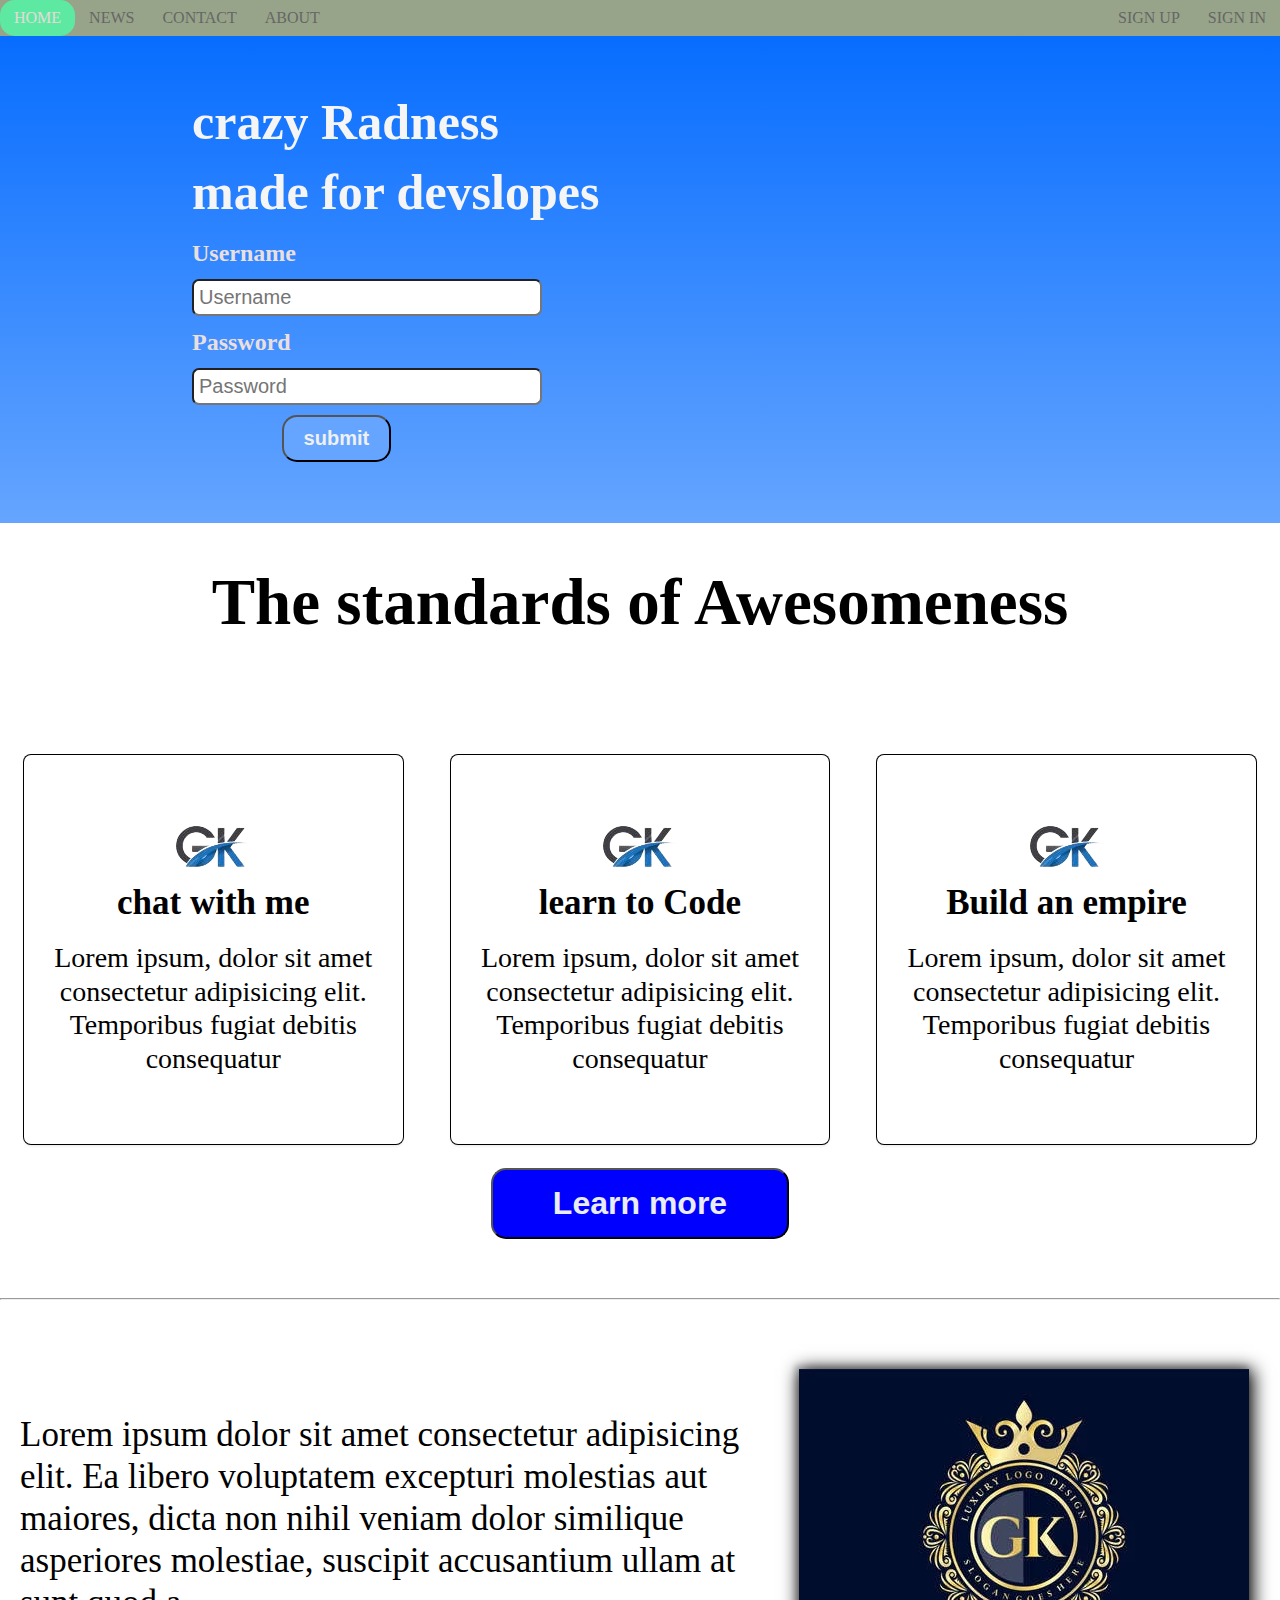
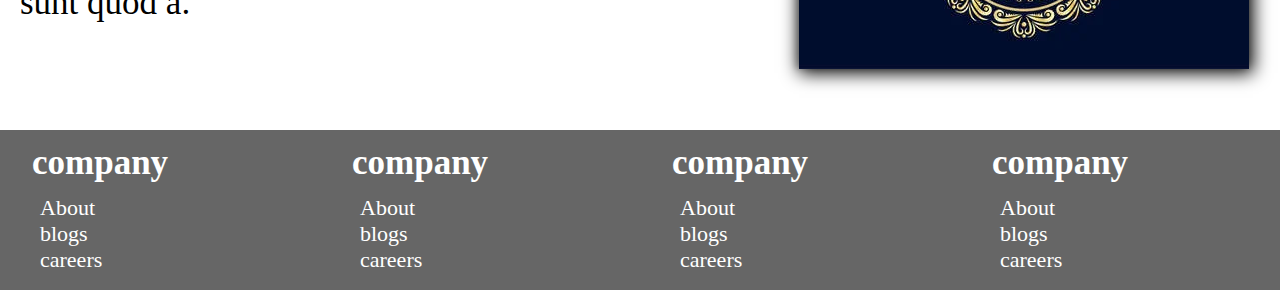
<file: index.html>
<!DOCTYPE html>
<html>
   <head>
      <title>navbar</title>
      <link rel="stylesheet" href="style.css">
   </head>
   <body>
    <nav>
        <ul class="topnav" id="dropdownClick">
            <li><a href="#home">Home</a></li>
            <li><a href="#News">News</a></li>
            <li><a href="#Contact">Contact</a></li>
            <li><a href="#About">About</a></li>
            <li class="topnav-right"><a href="#signin">Sign in</a></li>
            <li class="topnav-right"><a href="#Signup">Sign up</a></li>
            <li class="dropdownIcon"><a href="javascript:void(0);"  onclick="dropdownMenu()">&#9776;
            </a></li>
        </ul>
    </nav>
    <div class="container" id="seciton-1-gradient">
        <div class="row">
            <div class="col-6" > 
                <div class="leftside-col" >
                    <h1 class="large">crazy Radness</h1>
                    <h1 class="large">made for devslopes</h1>
                </div>
                <form action="">
                    <div class="leftside-col">
                        <h2>Username</h2><input class="inputbox" type="text" placeholder="Username">
                        <h2>Password</h2><input class="inputbox" type="text" placeholder="Password">
                    <button type="submit" >submit</button>
                    </div>
                </form>

            </div>
            <div class="col-6"> 
                <div class="rightside-col">
                <div class="videocontainer">
                    <iframe width="450" height="300" src="https://www.youtube.com/embed/d4Zb4f4rnL4" title="YouTube video player" frameborder="0" allow="accelerometer; autoplay; clipboard-write; encrypted-media; gyroscope; picture-in-picture; web-share" allowfullscreen></iframe>
                </div>
                </div>
            </div>
        </div>
    </div>


     <header>
        <h1 class="section2header">The standards of Awesomeness</h1>
     </header>
     <div class="container">
        <div class="row">
            <div class="col-4">
                <div class="box">
                    <div class="icon">
                        <img src="gkfinal.png" alt="">
                    </div>
                    <label for="">chat with me</label>
                    <p>Lorem ipsum, dolor sit amet consectetur adipisicing elit. 
                        Temporibus fugiat debitis consequatur 
                        </p>

                </div>

            </div>

        


     
            <div class="col-4">
                <div class="box">
                    <div class="icon">
                        <img src="gkfinal.png" alt="">
                    </div>
                    <label for="">learn to Code</label>
                    <p>Lorem ipsum, dolor sit amet consectetur adipisicing elit. 
                        Temporibus fugiat debitis consequatur 
                        </p>

                </div>

            </div>


     
            <div class="col-4">
                <div class="box">
                    <div class="icon">
                        <img src="gkfinal.png" alt="">
                    </div>
                    <label for="">Build an empire</label>
                    <p>Lorem ipsum, dolor sit amet consectetur adipisicing elit. 
                        Temporibus fugiat debitis consequatur 
                        </p>

                </div>

            </div>

        
        </div>
        <div  class="row">
            <div class="col-12">
                <button class="learnmore">Learn more</button>
            </div>
        </div>

    </div>
    <hr>

    <div class="container">
     <div class="row">
        <div class="col-7">
            <article>
                <p>Lorem ipsum dolor sit amet consectetur
                     adipisicing elit. Ea libero
                     voluptatem excepturi molestias aut 
                     maiores, dicta non nihil 
                    veniam dolor similique asperiores 
                    molestiae, suscipit 
                    accusantium ullam at sunt quod a.</p>
            </article>
        </div>
        <div class="col-5">
            <div class="slopeIcon">
                <img src="gk.webp" alt="">
            </div>

        </div>
    </div>

    </div>

    <footer class="foot">
        <div class="row">
            <div class="col-3" >
                <h1>company</h1>
                <ul>
                    <li>About</li>
                    <li>blogs</li>
                    <li>careers</li>
                </ul>

            </div>
            <div class="col-3" >
                <h1>company</h1>
                <ul>
                    <li>About</li>
                    <li>blogs</li>
                    <li>careers</li>
                </ul>

            </div>
            <div class="col-3" >
                <h1>company</h1>
                <ul>
                    <li>About</li>
                    <li>blogs</li>
                    <li>careers</li>
                </ul>

            </div>
            <div class="col-3" >
                <h1>company</h1>
                <ul>
                    <li>About</li>
                    <li>blogs</li>
                    <li>careers</li>
                </ul>

            </div>
        </div>
    </footer>

     
    





    <script>
        function dropdownMenu() {
            var x = document.getElementById("dropdownClick");
            if (x.className === "topnav") {
                x.className += " responsive";
                /*change topnav to topnav.responsive */
                /* adding space before responsive is important */
            }
            else{
                x.className = "topnav";
            }
        }

    </script>  
   </body>
</html>
</file>
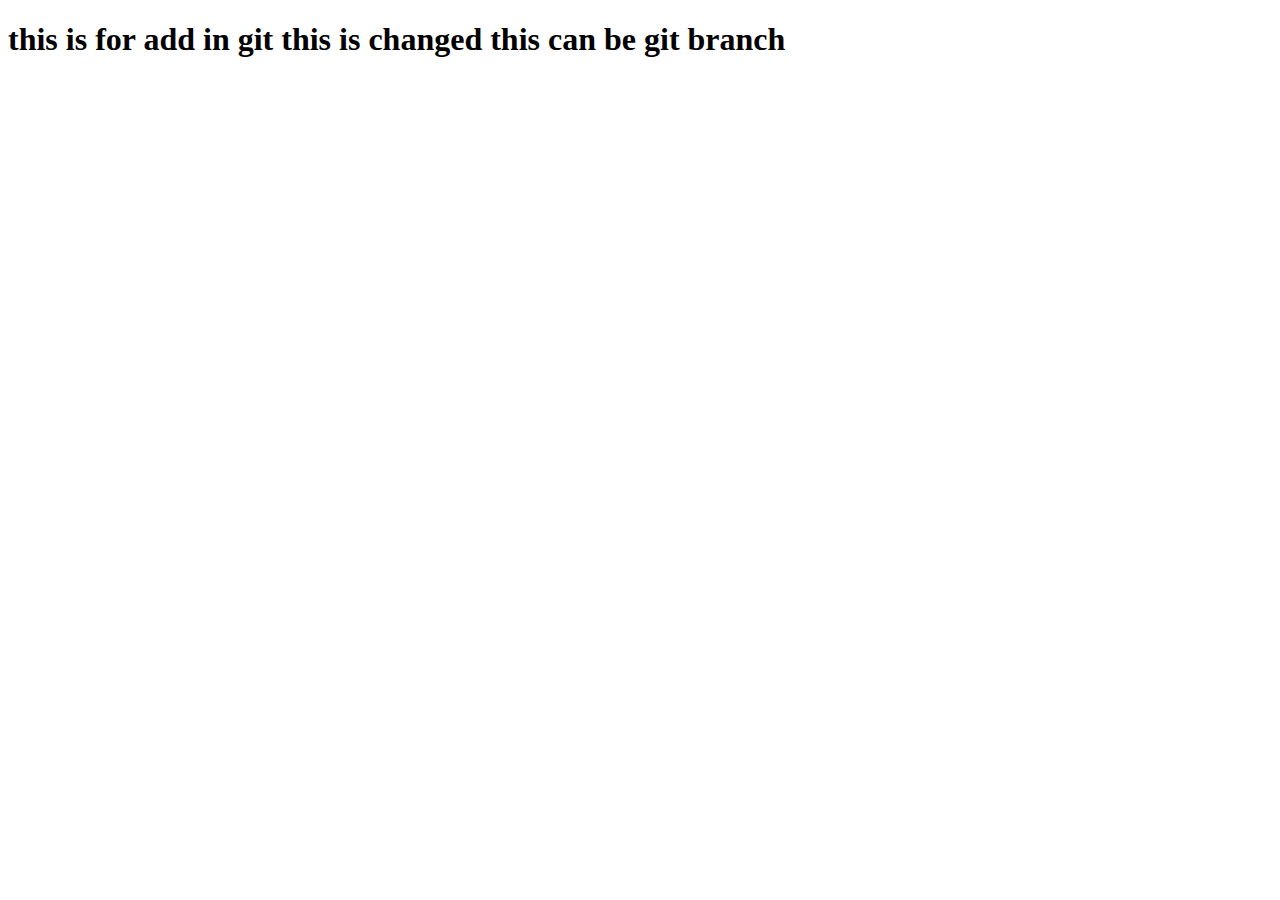
<file: first.html>
<!DOCTYPE html>
<html lang="en">
<head>
    <meta charset="UTF-8">
    <meta name="viewport" content="width=device-width, initial-scale=1.0">
    <title>Document</title>
</head>
<body>
    <h1>this is for add in git this is changed this can be git branch</h1>
</body>
</html>
</file>
<file: style.css>
/* *** default **** */



nav,header,footer {
    display: block;
}

body {
    line-height:0.5;
    margin:0;
}


label {
    font-size: 35px;
    font-weight: 600;
    
}
p {
    font-size: 28px;
    line-height: 1.2;;

}
article p{
    font-size: 35px;
    padding: 20px;
}

.container {
    width:100%;
    margin: auto;
    padding-top: 4%;
    padding-bottom:4%;

}
.row {
    width: 100%;
    display: flex;
    flex-wrap: wrap;
    align-items: center;
}
.row::after{
    display: table;
    clear: both;
    content: "";
}
.col-12 {
    width: 100%;
}
.col-6 {
     width: 50%;
    }
.col-7 {
    width:60%;
}
.col-5 {
    width:40%;
}

.col-4 {
    width: 33.33%;
}
.col-3 {
    width:25%;
}

* {
    box-sizing: border-box;

}



/* *** nav bar *** */

nav {
    width: 100;
    margin:0;
}
nav ul {
    background-color: #97a489;
    overflow: hidden; 
    margin:0;
    padding:0;
}

ul.topnav li {
    list-style: none;
    float: left;
}

ul.topnav li.topnav-right{
    float: right;
}

ul.topnav li a {
    display: block;
    text-decoration: none;
    min-height: 16px;
    font-size: 16px;
    text-align: center;
    padding: 14px;
    text-transform: uppercase;
    color: #666;
}

ul.topnav li a:hover{
    background-color: rgb(94, 233, 163);
    color: #e6d9d9;
    border-radius: 15px;
}

ul.topnav li.dropdownIcon {
    display: none;
}
/* *** custom styles *** */

#seciton-1-gradient {
    background: linear-gradient(#076DFF,#65a5ff) ;
}

div.box {
    margin: 24px;
    padding: 36px 24px 40px 24px;
    background-color: #fff;
    box-shadow: 0 0 0 1px rgba(0,0,0,1.5), 0 2px 3px 0 rgba(0,0,0,.1);
    text-align: center;
    border-radius: 7px;
}
div.slopeIcon img {
    display:block;
    margin: auto;
    box-shadow: -2px -2px 5px 2px rgba(0,0,0,.15), 2px 2px 17px 2px rgba(0,0,0,1);

}

button {
    font-size: 32px;
    font-weight: 700;
    color:#e9edf3;
    background-color: blue;
    padding: 15px 60px;
    display: block;
    text-align: center;
    margin: 10px;
    border-radius: 15px;
    text-decoration: none;
   
    
}

button.learnmore{
    display:block;
    margin: auto;
   
    text-decoration: none;
}

div.icon {
    width: 100%;

}


div.leftside-col {
    margin-left: 30%;

}
div.rightside-col {
    margin-left: 15%;
}
    


h1.large {
    font-size: 50px;
    color:whitesmoke;
    margin: 0;
    line-height:  70px;

}

h1.section2header {
    font-size: 65px;
    text-align: center;
    line-height: 70px;
}


form h2{
    color: #eadfdf;
    

}
form button{
    color: #eef0f3;
    background-color: #65a5ff;
    margin-left:20%;
    margin-right: 15%;
    font-size: 20px;
    padding: 10px 20px;
}
input[type="text"]{
    font-size: 20px;
    width:350px;
    min-width: 100px;
    padding: 5px;
    border-radius: 7px;
}
.videocontainer {
    padding-right:20%;

}

footer.foot {
    background-color: #666;
}
footer.foot h1{
    color:white;
    font-size: 35px;
    margin-left: 10%;

}
footer.foot ul {
    list-style:none;
    text-align: left;
    line-height: 1.2;
}
div ul li {
    color: #fff;
    font-size: 22px;
}

/* ** mobile */

@media screen and (max-width: 680px){
    ul.topnav li/*:not(:nth-child(1))*/{
        display:none;
    }
    ul.topnav li.dropdownIcon {
        display:block;
        float:right;
    }
    ul.topnav.responsive li.dropdownIcon{
        position: absolute;
        top: 0;
        right: 0;

    }
    ul.topnav.responsive {
        position: relative;
        
    }
    ul.topnav.responsive li {
        display: inline;
        float: none;
        

    }
    ul.topnav.responsive li a {
        display: block;
        text-align: left;
       
    }
   h1.section2header{
     font-size: 40px;
   }

   article p{
    font-size: 25px;
   }

    .col-6,.col-4,.col-7,.col-5 {
        width: 100%;
        margin:0;

    }
    .col-3 {
        width: 50%;
        margin: 0;
    }
   div.slopeIcon {
    margin: 10px;
   }


    div.slopeIcon img {
        width:100;
        

    }
    
    div.box{
        padding:5px;
        display: block;
    }

    div.leftside-col,
    div.rightside-col {
        margin: 15px;
    }
    input[type="text"]{
        width:300px;
    }
    .videocontainer iframe{
        position: relative;
        width:100%;
        margin:0;
        overflow: hidden;
    }



}
</file>
